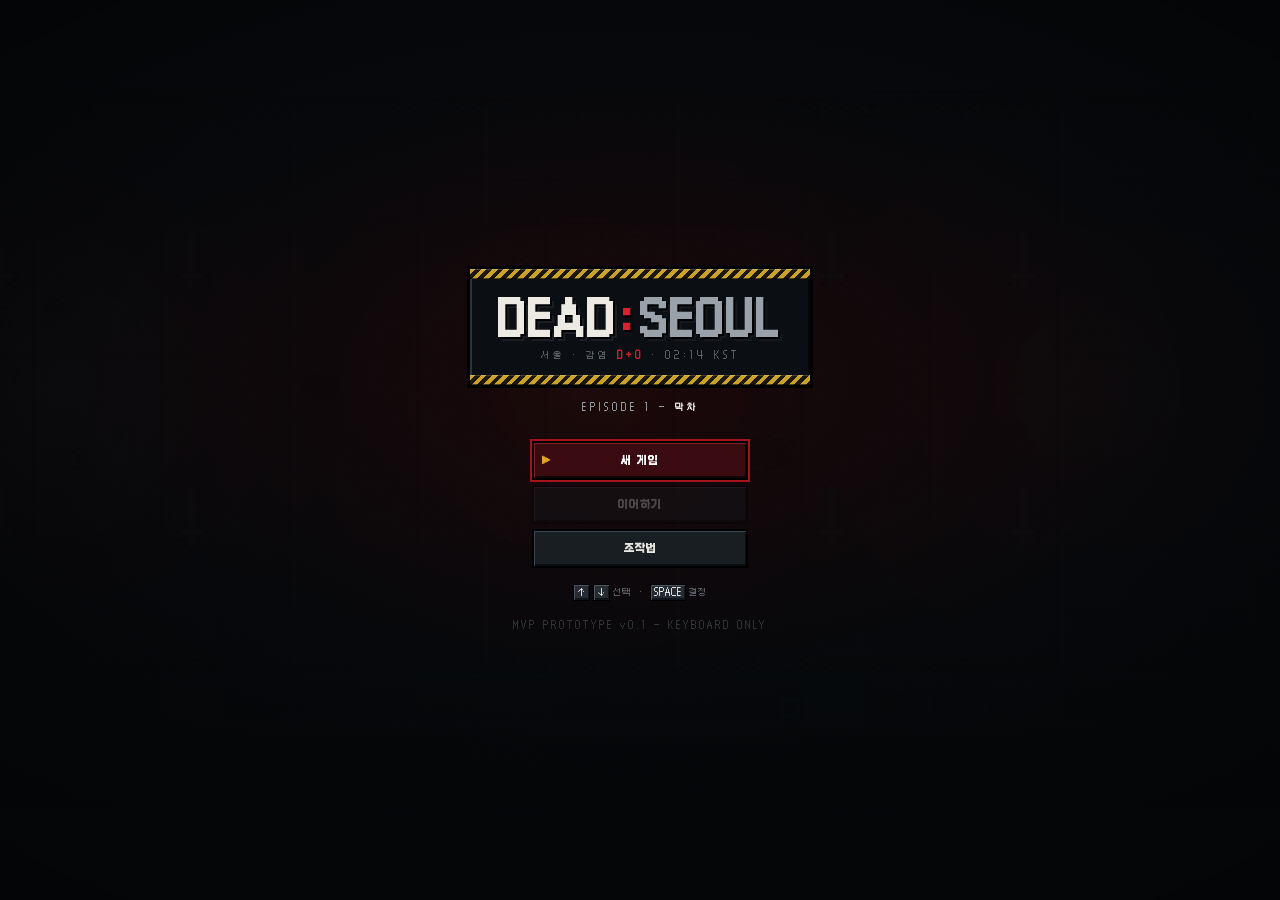
<file: index.html>
<!DOCTYPE html>
<html lang="ko">
<head>
<meta charset="utf-8">
<meta name="viewport" content="width=device-width,initial-scale=1,maximum-scale=1,user-scalable=no,viewport-fit=cover">
<meta name="theme-color" content="#07080a">
<title>DEAD:SEOUL — 1화 2호선</title>
<link rel="preload" href="fonts/Galmuri11.woff2" as="font" type="font/woff2" crossorigin>
<link rel="preload" href="fonts/Galmuri9.woff2" as="font" type="font/woff2" crossorigin>
<link rel="stylesheet" href="css/style.css">
</head>
<body>

<div id="stage">
  <!-- 월드 렌더 캔버스 (320x180 버퍼를 정수배 확대) -->
  <canvas id="screen" width="960" height="540"></canvas>

  <!-- ===================== HUD ===================== -->
  <div id="hud" class="hidden">

    <!-- 좌상단: 생존 스탯 -->
    <div id="stats">
      <div class="stat" data-k="hp">
        <span class="ico">HP</span>
        <div class="bar"><i></i><b></b></div>
        <span class="num">100</span>
      </div>
      <div class="stat" data-k="stamina">
        <span class="ico">STA</span>
        <div class="bar"><i></i><b></b></div>
        <span class="num">100</span>
      </div>
      <div class="stat" data-k="hunger">
        <span class="ico">허기</span>
        <div class="bar"><i></i><b></b></div>
        <span class="num">100</span>
      </div>
      <div class="stat" data-k="thirst">
        <span class="ico">갈증</span>
        <div class="bar"><i></i><b></b></div>
        <span class="num">100</span>
      </div>
      <div id="statuses"></div>
    </div>

    <!-- 우상단: 목표 -->
    <div id="objective">
      <div class="label">현재 목표</div>
      <div class="text">—</div>
      <div class="sub"></div>
    </div>

    <!-- 중앙 상단: 경고 배너 -->
    <div id="banner"></div>

    <!-- 하단 중앙: 핫바 -->
    <div id="hotbar"></div>

    <!-- 하단: 장착 정보 -->
    <div id="equip">
      <div class="slot" id="eq-weapon"><span class="k">무기</span><span class="v">맨손</span><div class="dur"><i></i></div></div>
      <div class="slot" id="eq-armor"><span class="k">보호구</span><span class="v">없음</span></div>
    </div>

    <!-- 상호작용 프롬프트 -->
    <div id="prompt" class="hidden"><kbd>E</kbd><span class="t"></span></div>

    <!-- 홀드 진행바 -->
    <div id="holdbar" class="hidden"><div class="lbl"></div><div class="track"><i></i></div></div>

    <!-- 토스트 로그 -->
    <div id="toasts"></div>
  </div>

  <!-- ===================== 대화창 ===================== -->
  <div id="dialogue" class="hidden">
    <div class="portrait"><canvas width="64" height="64"></canvas></div>
    <div class="body">
      <div class="who">—</div>
      <div class="line"></div>
      <div class="choices hidden"></div>
      <div class="next">▼ <span>SPACE</span></div>
    </div>
  </div>

  <!-- ===================== 인벤토리 / 제작 ===================== -->
  <div id="panel" class="hidden">
    <div class="panel-head">
      <div class="tabs">
        <button data-tab="inv" class="on">소지품 <kbd>Tab</kbd></button>
        <button data-tab="craft">제작 <kbd>C</kbd></button>
      </div>
      <button class="close">닫기 <kbd>Esc</kbd></button>
    </div>

    <div class="panel-body">
      <section data-pane="inv">
        <div class="grid" id="inv-grid"></div>
        <div class="detail" id="inv-detail">
          <div class="d-ico"><canvas width="48" height="48"></canvas></div>
          <div class="d-name">—</div>
          <div class="d-tag"></div>
          <div class="d-desc">아이템을 선택하세요.</div>
          <div class="d-stats"></div>
          <div class="d-acts"></div>
        </div>
      </section>

      <section data-pane="craft" class="hidden">
        <div class="recipes" id="craft-list"></div>
        <div class="detail" id="craft-detail">
          <div class="d-ico"><canvas width="48" height="48"></canvas></div>
          <div class="d-name">—</div>
          <div class="d-tag"></div>
          <div class="d-desc">제작할 물건을 선택하세요.</div>
          <div class="d-mats"></div>
          <div class="d-acts"></div>
        </div>
      </section>
    </div>
  </div>

  <!-- ===================== 타이틀 ===================== -->
  <div id="title">
    <div class="tv">
      <div class="plate">
        <div class="hazard"></div>
        <h1><span class="dead">DEAD</span><span class="colon">:</span><span class="seoul">SEOUL</span></h1>
        <div class="tagline">서울 · 감염 <b>D+0</b> · 02:14 KST</div>
        <div class="hazard"></div>
      </div>
      <div class="ep">EPISODE 1 — <em>막차</em></div>
      <div class="menu">
        <button data-act="new">새 게임</button>
        <button data-act="continue" disabled>이어하기</button>
        <button data-act="howto">조작법</button>
      </div>
      <div class="hint"><kbd>↑</kbd><kbd>↓</kbd> 선택 &nbsp;·&nbsp; <kbd>SPACE</kbd> 결정</div>
      <div class="build">MVP PROTOTYPE v0.1 — KEYBOARD ONLY</div>
    </div>
  </div>

  <!-- ===================== 조작법 ===================== -->
  <div id="howto" class="hidden">
    <div class="sheet">
      <h2>조작법</h2>
      <p class="lede">이 게임은 <b>키보드만</b>으로 조작합니다. 마우스는 쓰지 않습니다.</p>
      <ul>
        <li><kbd>W</kbd><kbd>A</kbd><kbd>S</kbd><kbd>D</kbd> / <kbd>↑</kbd><kbd>←</kbd><kbd>↓</kbd><kbd>→</kbd> — 이동 <em>(누른 방향이 곧 바라보는 방향)</em></li>
        <li><kbd>Q</kbd> <b>(누른 채)</b> — 제자리 조준 : 멈춰 서서 방향만 돌린다</li>
        <li><kbd>Space</kbd> — 공격 (바라보는 방향으로 휘두름)</li>
        <li><kbd>Shift</kbd> — 달리기 (스태미나 소모 · 소음 발생)</li>
        <li><kbd>E</kbd> — 상호작용 / 줍기 / 수색 (길게 누르는 작업도 있음)</li>
        <li><kbd>R</kbd> — 보조 동작 (소화기 분사 등)</li>
        <li><kbd>1</kbd>~<kbd>5</kbd> — 핫바 슬롯 사용 / 장착</li>
        <li><kbd>Tab</kbd> 소지품 &nbsp;·&nbsp; <kbd>C</kbd> 제작 &nbsp;·&nbsp; <kbd>F</kbd> 휴대폰 손전등</li>
        <li><kbd>Esc</kbd> — 일시정지 &nbsp;·&nbsp; 메뉴는 <kbd>↑</kbd><kbd>↓</kbd>와 <kbd>Space</kbd></li>
      </ul>
      <p class="tip">발밑의 작은 점이 <b>바라보는 방향</b>입니다. 좀비는 <b>소리</b>에 반응합니다 — 달리기와 문 개방은 큰 소음을 만듭니다. 등 뒤에서 치면 치명타.</p>
      <button class="back">돌아가기</button>
    </div>
  </div>

  <!-- ===================== 일시정지 ===================== -->
  <div id="pause" class="hidden">
    <div class="sheet">
      <h2>일시정지</h2>
      <div class="menu">
        <button data-act="resume">계속하기</button>
        <button data-act="save">저장</button>
        <button data-act="howto">조작법</button>
        <button data-act="title">타이틀로</button>
      </div>
    </div>
  </div>

  <!-- ===================== 사망 ===================== -->
  <div id="gameover" class="hidden">
    <div class="sheet">
      <h2 class="dead-h">사망</h2>
      <p class="cause">—</p>
      <div class="menu">
        <button data-act="retry">마지막 지점부터</button>
        <button data-act="title">타이틀로</button>
      </div>
    </div>
  </div>

  <!-- ===================== 챕터 전환 / 엔딩 ===================== -->
  <div id="cinema" class="hidden">
    <div class="cin-body">
      <div class="cin-kicker"></div>
      <div class="cin-title"></div>
      <div class="cin-text"></div>
      <button class="cin-next hidden">계속</button>
    </div>
  </div>

  <!-- ===================== 모바일 터치 컨트롤 ===================== -->
  <div id="touch" class="hidden">
    <div id="tstick"><i></i></div>
    <div id="tbtns">
      <button data-t="attack">공격</button>
      <button data-t="interact">E</button>
      <button data-t="run">달리기</button>
    </div>
  </div>

  <div id="loading">LOADING…</div>
</div>

<!-- ===================== 스크립트 (의존 순서) ===================== -->
<script src="js/core/utils.js"></script>
<script src="js/core/input.js"></script>
<script src="js/core/audio.js"></script>
<script src="js/core/gfx.js"></script>
<script src="js/data/items.js"></script>
<script src="js/world/tiles.js"></script>
<script src="js/world/stage1_subway.js"></script>
<script src="js/systems/fx.js"></script>
<script src="js/systems/survival.js"></script>
<script src="js/systems/inventory.js"></script>
<script src="js/systems/combat.js"></script>
<script src="js/systems/dialogue.js"></script>
<script src="js/entities/actors.js"></script>
<script src="js/ui/hud.js"></script>
<script src="js/story/stage1.js"></script>
<script src="js/game.js"></script>
</body>
</html>
</file>
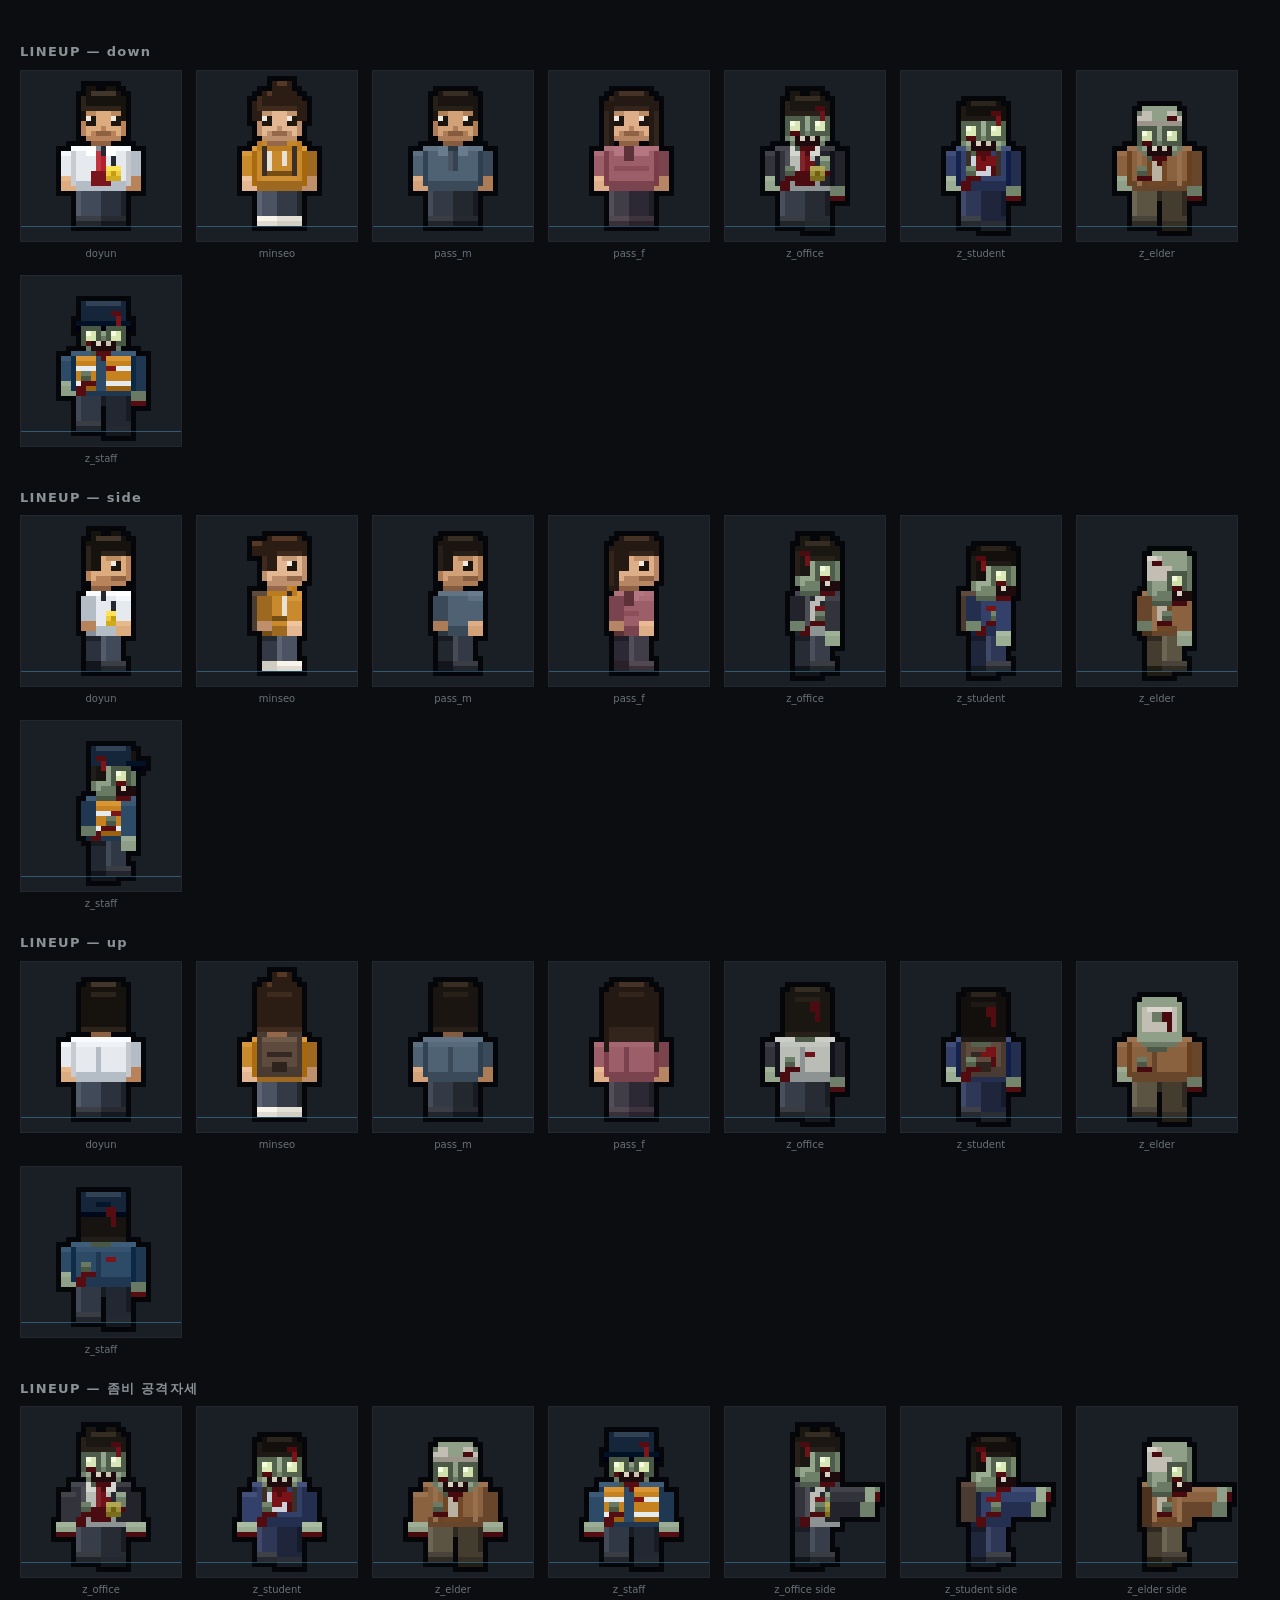
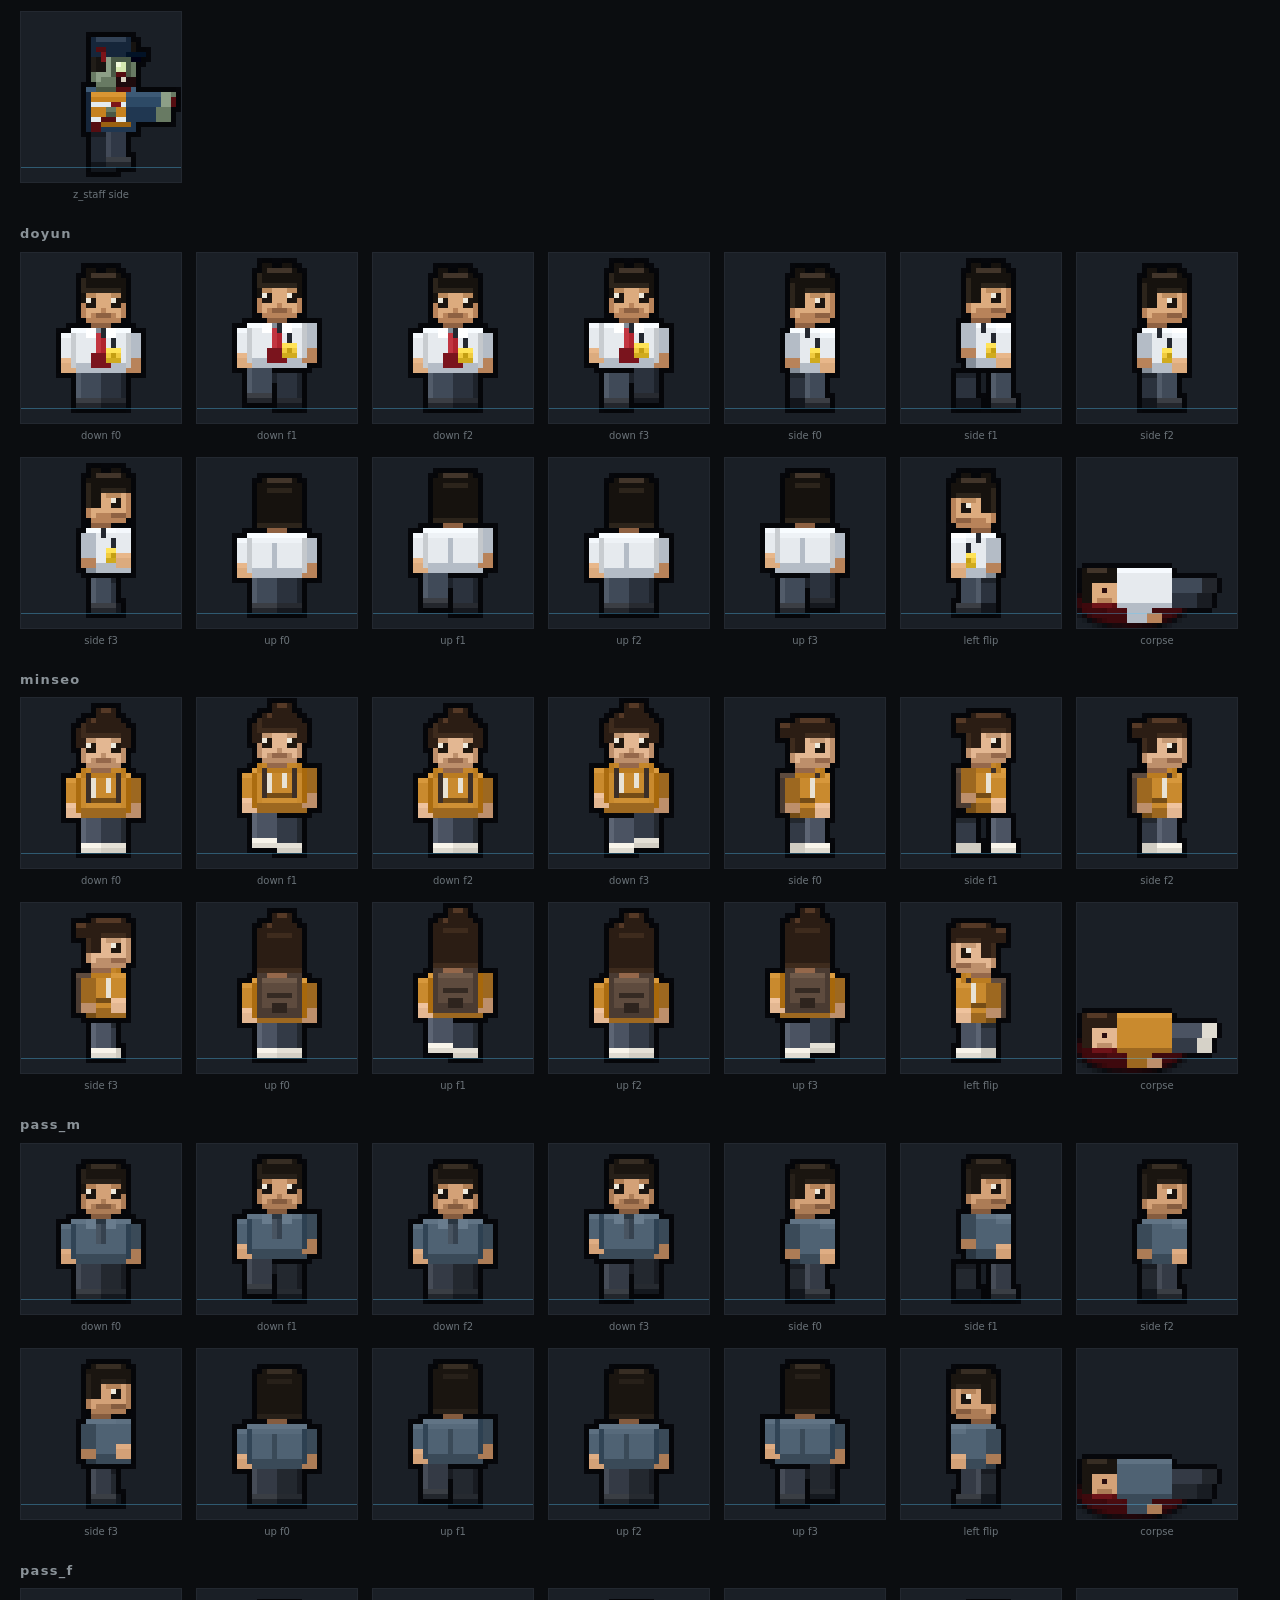
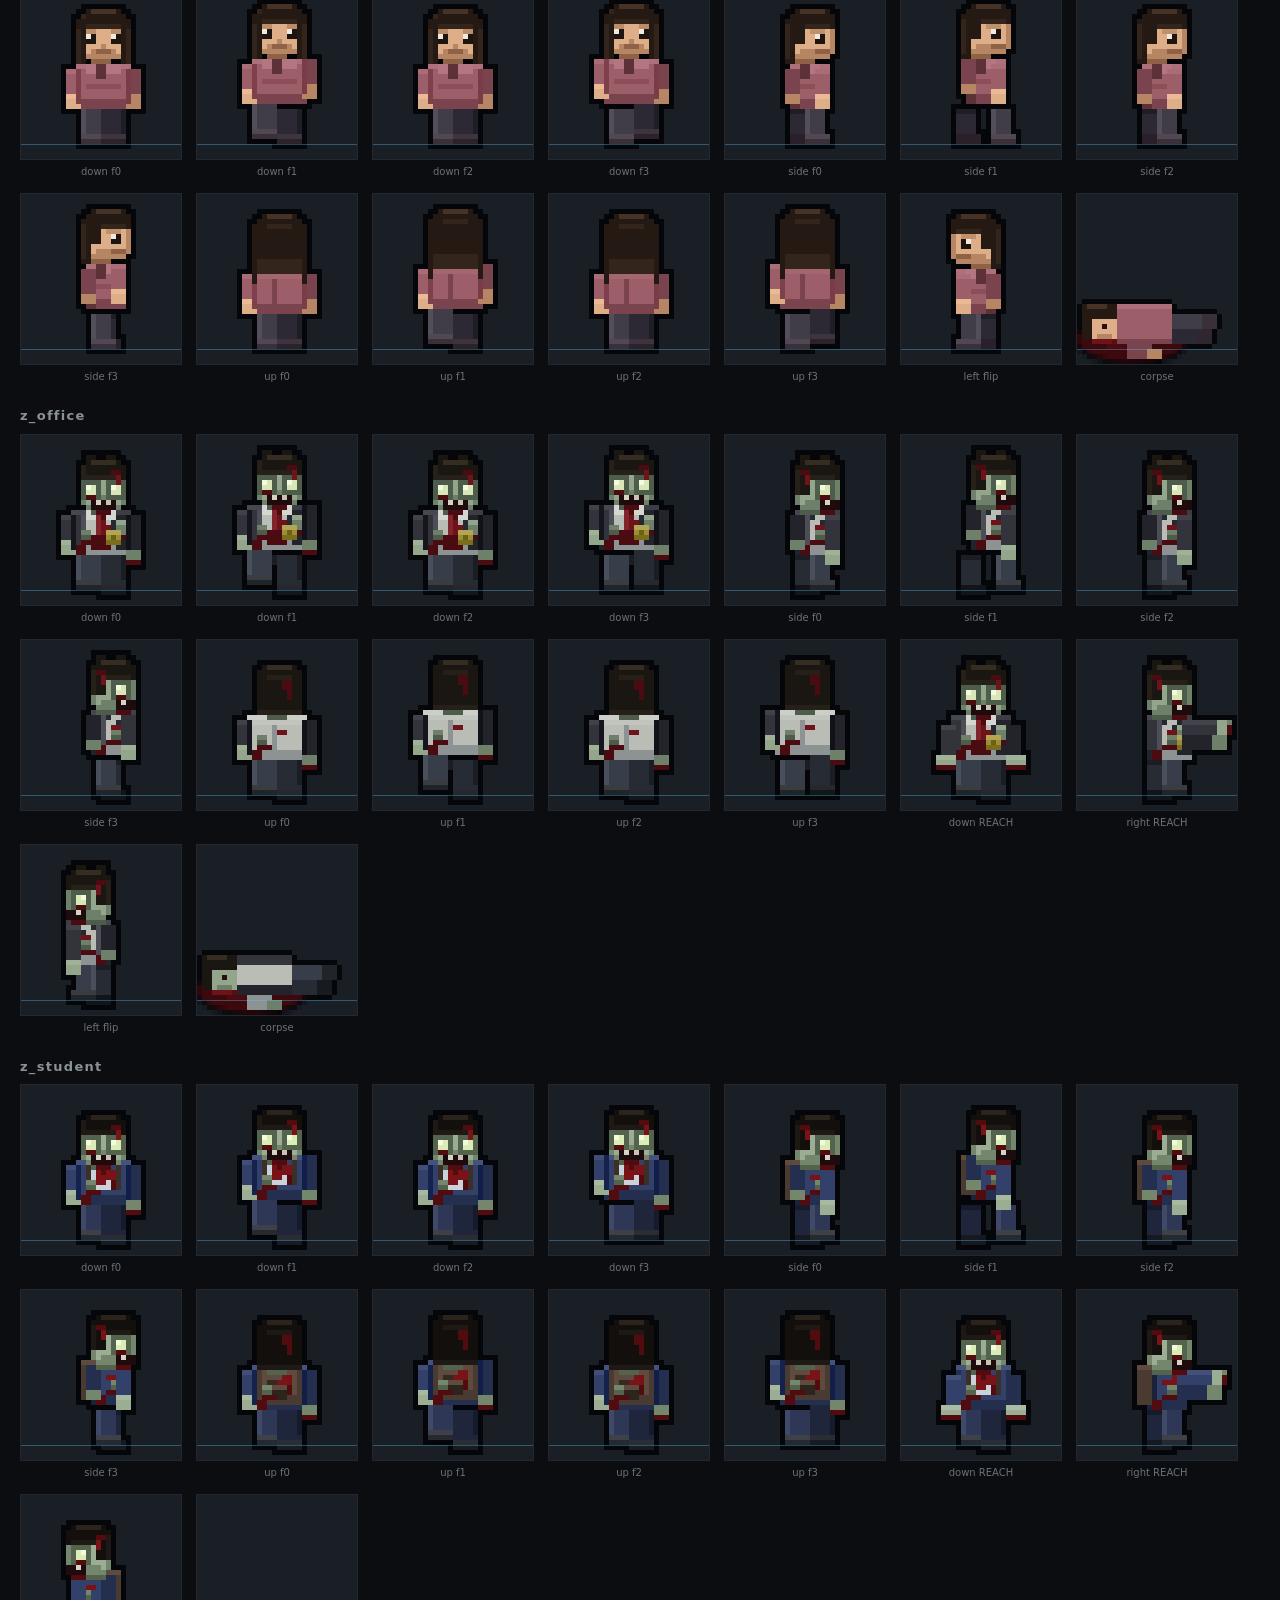
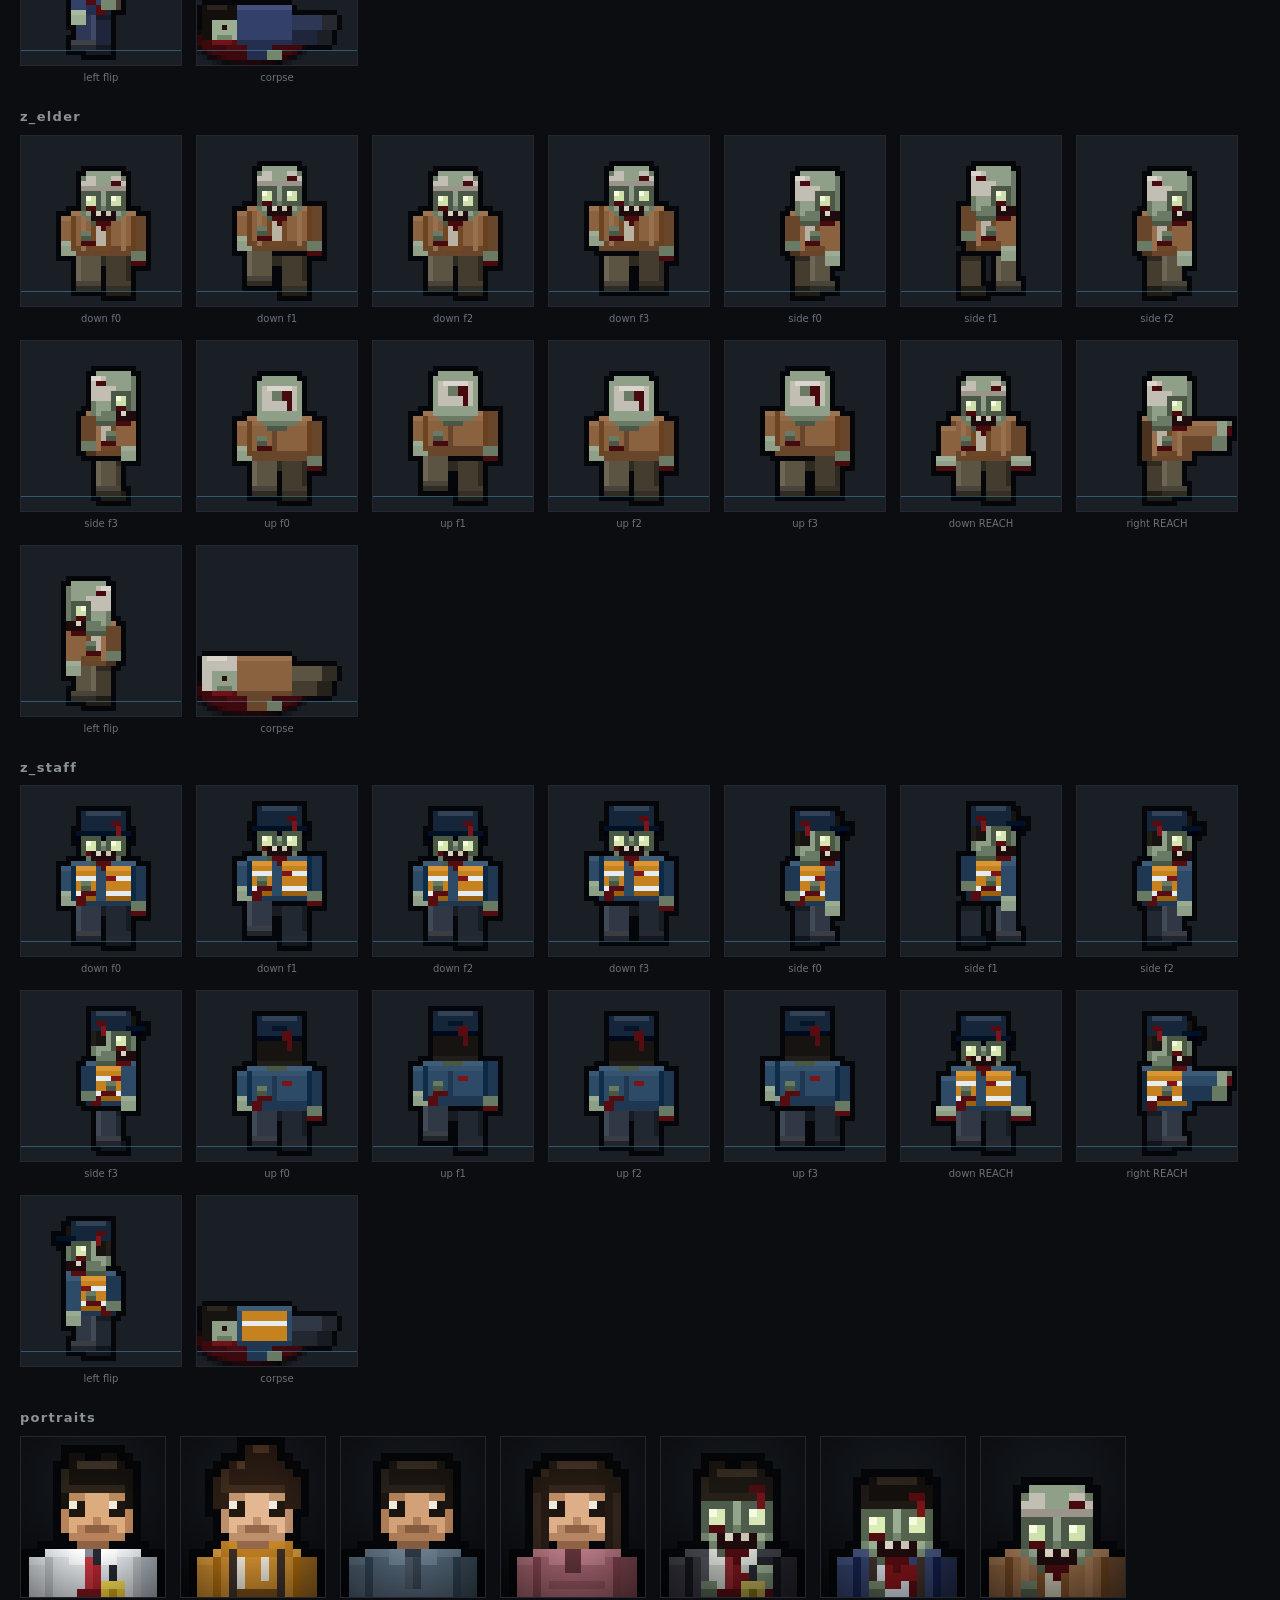
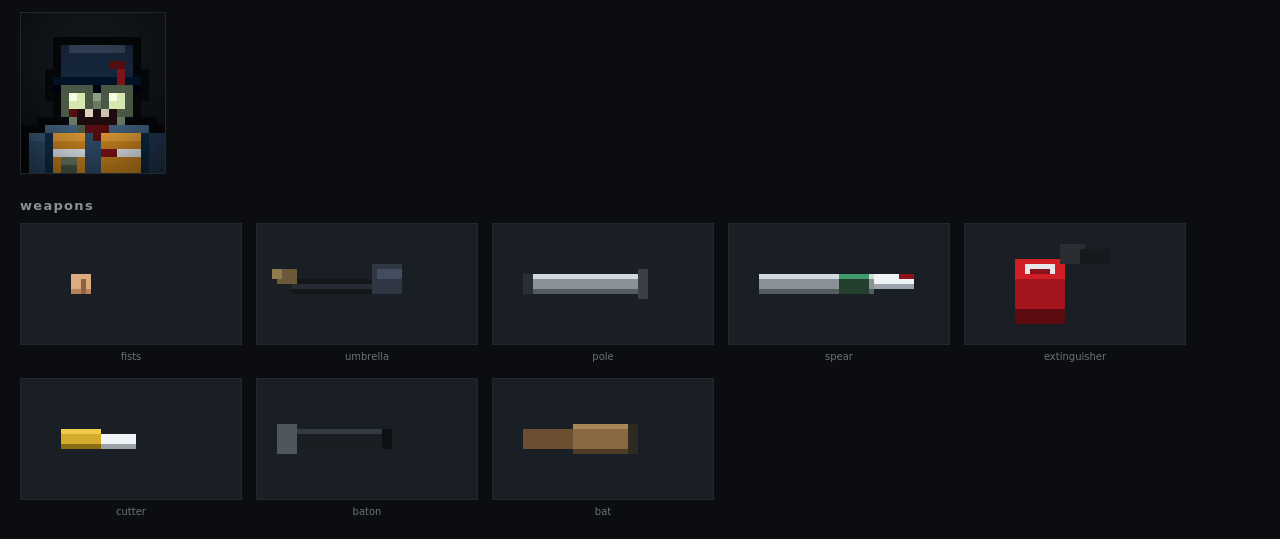
<file: tools/spritesheet.html>
<!DOCTYPE html>
<html lang="ko">
<head>
<meta charset="utf-8">
<title>DEAD:SEOUL — 스프라이트 시트 (아트 확인용)</title>
<style>
  body{background:#0b0d10;color:#cfd4da;font:12px/1.5 system-ui,sans-serif;margin:0;padding:20px}
  h2{font-size:13px;letter-spacing:.1em;color:#8a9298;margin:22px 0 8px;font-weight:600}
  canvas{image-rendering:pixelated;background:#1a1f26;border:1px solid #232830;display:block}
  .row{display:flex;gap:14px;align-items:flex-start;flex-wrap:wrap}
  .cell{text-align:center}
  .cell span{display:block;margin-top:4px;color:#6a7278;font-size:10px}
</style>
</head>
<body>
<div id="out"></div>

<script src="../js/core/utils.js"></script>
<script src="../js/core/gfx.js"></script>
<script>
const Z = 5;
const out = document.getElementById('out');
const G = DS.Gfx;

function sheet(title, draws) {
  const h = document.createElement('h2'); h.textContent = title; out.appendChild(h);
  const row = document.createElement('div'); row.className = 'row';
  for (const d of draws) {
    const wrap = document.createElement('div'); wrap.className = 'cell';
    const cv = document.createElement('canvas');
    cv.width = G.SW * Z; cv.height = G.SH * Z;
    const c = cv.getContext('2d'); c.imageSmoothingEnabled = false;
    c.drawImage(d.canvas, 0, 0, G.SW, G.SH, 0, 0, G.SW * Z, G.SH * Z);
    // 발 기준선
    c.fillStyle = 'rgba(90,200,255,0.35)';
    c.fillRect(0, G.FY * Z, G.SW * Z, 1);
    wrap.appendChild(cv);
    const s = document.createElement('span'); s.textContent = d.label; wrap.appendChild(s);
    row.appendChild(wrap);
  }
  out.appendChild(row);
}

const PALS = ['doyun','minseo','pass_m','pass_f','z_office','z_student','z_elder','z_staff'];
const DIRS = ['down','side','up'];

// ── 한눈에 보는 라인업 (실루엣 비교용) ──
sheet('LINEUP — down', PALS.map(p => ({ canvas: G.person(p,'down',0,'n').canvas, label: p })));
sheet('LINEUP — side', PALS.map(p => ({ canvas: G.person(p,'right',0,'n').canvas, label: p })));
sheet('LINEUP — up',   PALS.map(p => ({ canvas: G.person(p,'up',0,'n').canvas, label: p })));
sheet('LINEUP — 좀비 공격자세', PALS.slice(4).map(p => ({ canvas: G.person(p,'down',0,'reach').canvas, label: p }))
  .concat(PALS.slice(4).map(p => ({ canvas: G.person(p,'right',0,'reach').canvas, label: p+' side' }))));

for (const p of PALS) {
  const draws = [];
  for (const dir of DIRS) for (const f of [0,1,2,3]) {
    const s = G.person(p, dir === 'side' ? 'right' : dir, f, 'n');
    draws.push({ canvas: s.canvas, label: dir + ' f' + f });
  }
  if (PALS.indexOf(p) >= 4) {
    for (const dir of ['down','right']) {
      const s = G.person(p, dir, 0, 'reach');
      draws.push({ canvas: s.canvas, label: dir + ' REACH' });
    }
  }
  const s = G.person(p, 'left', 0, 'n');
  draws.push({ canvas: s.canvas, label: 'left flip' });
  const cp = G.corpse(p, 1);
  draws.push({ canvas: cp.canvas, label: 'corpse' });
  sheet(p, draws);
}

// 초상화
const h = document.createElement('h2'); h.textContent = 'portraits'; out.appendChild(h);
const prow = document.createElement('div'); prow.className = 'row';
for (const p of PALS) {
  const cv = document.createElement('canvas'); cv.width = 72; cv.height = 80;
  cv.style.width = '144px'; cv.style.height = '160px';
  G.paintPortrait(cv, p);
  prow.appendChild(cv);
}
out.appendChild(prow);

// 무기
const h2 = document.createElement('h2'); h2.textContent = 'weapons'; out.appendChild(h2);
const wrow = document.createElement('div'); wrow.className = 'row';
for (const id of Object.keys(G.WEAPON_DRAW)) {
  const wrap = document.createElement('div'); wrap.className = 'cell';
  const cv = document.createElement('canvas'); cv.width = 44 * Z; cv.height = 24 * Z;
  const c = cv.getContext('2d'); c.imageSmoothingEnabled = false;
  c.scale(Z, Z); c.translate(10, 12);
  G.WEAPON_DRAW[id](c);
  wrap.appendChild(cv);
  const sp = document.createElement('span'); sp.textContent = id; wrap.appendChild(sp);
  wrow.appendChild(wrap);
}
out.appendChild(wrow);
</script>
</body>
</html>
</file>
<file: css/style.css>
/* ==========================================================================
   DEAD:SEOUL — UI 스타일  [DOT PASS v0.2]
   컨셉: 저조도 지하 · 비상등 적색 · 금속/콘크리트 · 전부 "도트"로 보이는 UI

   도트 UI 규칙 (전체에 일관 적용)
     1. 폰트는 비트맵 한글 픽셀폰트(Galmuri)만 쓰고, 안티에일리어싱을 끈다.
        크기는 폰트의 픽셀 그리드 배수(9 / 11 / 22 / 33 / 44)만 사용한다.
     2. 곡선 금지 — border-radius / blur / backdrop-filter 를 쓰지 않는다.
     3. 면은 단색, 입체는 1px 베벨(밝은 윗변 + 어두운 밑변)로만 만든다.
     4. 그라데이션 대신 계단형(hard stop) 또는 체커 디더를 쓴다.
     5. 모든 수치는 정수 px. 반투명은 쓰되 흐림은 쓰지 않는다.
   ========================================================================== */

/* ---------- 비트맵 픽셀 한글 폰트 (Galmuri · SIL OFL 1.1) ---------- */
@font-face{
  font-family:'Galmuri11';
  font-style:normal; font-weight:400; font-display:block;
  src:local('Galmuri11 Regular'), url('../fonts/Galmuri11.woff2') format('woff2');
}
@font-face{
  font-family:'Galmuri11';
  font-style:normal; font-weight:700; font-display:block;
  src:local('Galmuri11 Bold'), url('../fonts/Galmuri11-Bold.woff2') format('woff2');
}
@font-face{
  font-family:'Galmuri9';
  font-style:normal; font-weight:400; font-display:block;
  src:local('Galmuri9 Regular'), url('../fonts/Galmuri9.woff2') format('woff2');
}

:root{
  --bg:          #07080a;
  --ink:         #e8e6e1;
  --ink-dim:     #9aa0a6;
  --ink-faint:   #5d646b;

  /* 패널: 단색 + 1px 베벨 */
  --panel:       #0d1013;
  --panel-2:     #12161a;
  --panel-3:     #191e23;
  --edge-hi:     #343c44;      /* 베벨 윗변 */
  --edge-lo:     #040506;      /* 베벨 밑변 */
  --line:        #272e35;
  --line-hot:    #3d4650;

  --blood:       #a4121b;
  --blood-lit:   #d4232e;
  --blood-dim:   #5e0d13;
  --warn:        #e0a526;
  --ok:          #5fa86b;
  --cold:        #5a8fa8;
  --hp:          #b3242c;
  --sta:         #c9a227;
  --hunger:      #b2703a;
  --thirst:      #3f7f9c;

  --font: 'Galmuri11', 'DungGeunMo', 'Neo둥근모', 'Malgun Gothic', '맑은 고딕', monospace;
  --mono: 'Galmuri9', 'Galmuri11', 'DungGeunMo', ui-monospace, monospace;
}

*{ margin:0; padding:0; box-sizing:border-box; }

html,body{
  width:100%; height:100%;
  background:#000;
  overflow:hidden;
  font-family:var(--font);
  font-size:11px;
  line-height:1.55;
  color:var(--ink);
  /* 픽셀폰트는 절대 매끄럽게 하지 않는다 */
  -webkit-font-smoothing:none;
  -moz-osx-font-smoothing:unset;
  font-smooth:never;
  text-rendering:optimizeSpeed;
  -webkit-tap-highlight-color:transparent;
  user-select:none;
}

#stage{
  position:fixed; inset:0;
  display:grid; place-items:center;
  background:
    repeating-linear-gradient(0deg, #0b0e11 0 2px, #080a0c 2px 4px),
    #000;
}
/* 화면 전체 비네트 — 주사선은 월드 버퍼(fx.post)에서 픽셀 격자에 맞춰 그린다.
   여기서 또 깔면 주기가 어긋나 모아레가 생기므로 비네트만 둔다. */
#stage::after{
  content:""; position:absolute; inset:0; z-index:40; pointer-events:none;
  background:radial-gradient(130% 110% at 50% 50%,
    rgba(0,0,0,0) 0 55%, rgba(0,0,0,.22) 55% 78%, rgba(0,0,0,.48) 78% 100%);
}

/* ---------- 월드 캔버스 ---------- */
#screen{
  display:block;
  image-rendering:pixelated;
  image-rendering:crisp-edges;
  background:#05060a;
  /* 키보드 전용 — 월드 위에서는 커서를 감춘다 */
  cursor:none;
  /* 액자: 1px 하이라이트 + 2px 다크 — 기판에 박힌 패널처럼 */
  box-shadow:
    0 0 0 1px #000,
    0 0 0 3px #15191e,
    0 0 0 4px #090b0e;
}

/* HUD / 오버레이는 캔버스 위에 절대배치 */
#hud, #dialogue, #panel, #title, #pause, #gameover, #cinema, #howto, #touch{
  position:absolute;
  z-index:5;
}
#hud{ inset:0; pointer-events:none; }

.hidden{ display:none !important; }

/* ==========================================================================
   공용 — 픽셀 베벨 박스
   ========================================================================== */
.px-box,
#stats, #objective, #equip .slot, .hs, #prompt, #holdbar .track,
#dialogue, #panel, .sheet, .cell, .rcp, kbd{
  border-radius:0 !important;
}

/* ==========================================================================
   스탯 바
   ========================================================================== */
#stats{
  position:absolute; top:12px; left:12px;
  display:flex; flex-direction:column; gap:4px;
  padding:8px 9px;
  min-width:198px;
  background:var(--panel);
  border:2px solid #000;
  box-shadow:
    inset 1px 1px 0 var(--edge-hi),
    inset -1px -1px 0 var(--edge-lo),
    0 0 0 1px #000;
}
#stats::before{
  /* 좌측 적색 식별 띠 */
  content:""; position:absolute; left:-2px; top:-2px; bottom:-2px; width:2px;
  background:var(--blood-dim);
}
.stat{ display:flex; align-items:center; gap:6px; font-size:11px; }
.stat .ico{
  width:30px; flex:none; color:var(--ink-faint);
  font-family:var(--mono); font-size:9px; text-transform:uppercase;
}
.stat .bar{
  position:relative; flex:1; height:8px;
  background:#05070a;
  box-shadow:inset 1px 1px 0 #000, inset -1px -1px 0 #1d2329;
  overflow:hidden;
}
/* b = 지연 추적(고스트), i = 실제 값 */
.stat .bar b{
  position:absolute; inset:0 auto 0 0; width:100%;
  background:#3a4249;
  transition:width .4s steps(8, end);
}
.stat .bar i{
  position:absolute; inset:0 auto 0 0; width:100%;
  transition:width .1s steps(4, end);
}
/* 채워진 부분에만 들어가는 계단형 명암 (블러 없음) */
.stat .bar i::after{
  content:""; position:absolute; inset:0;
  background:linear-gradient(180deg,
    rgba(255,255,255,.26) 0 2px, rgba(0,0,0,0) 2px 6px, rgba(0,0,0,.28) 6px 8px);
}
/* 눈금은 트랙에 고정 — 4px 주기로 쪼개 "도트 게이지"로 보이게 한다 */
.stat .bar::after{
  content:""; position:absolute; inset:0; pointer-events:none;
  background:repeating-linear-gradient(90deg, rgba(0,0,0,0) 0 3px, rgba(0,0,0,.6) 3px 4px);
}
.stat[data-k=hp]      .bar i{ background-color:var(--hp); }
.stat[data-k=stamina] .bar i{ background-color:var(--sta); }
.stat[data-k=hunger]  .bar i{ background-color:var(--hunger); }
.stat[data-k=thirst]  .bar i{ background-color:var(--thirst); }
.stat .num{
  width:24px; flex:none; text-align:right;
  font-family:var(--mono); font-size:9px; color:var(--ink-dim);
}
.stat.low .num{ color:var(--blood-lit); }
.stat.low .bar i{ animation:pulseBar .8s steps(2) infinite; }
@keyframes pulseBar{ 50%{ filter:brightness(1.7); } }

#statuses{ display:flex; flex-wrap:wrap; gap:3px; margin-top:2px; }
.status{
  font-family:var(--mono); font-size:9px; padding:2px 4px;
  border:1px solid var(--line-hot); background:#05070a; color:var(--ink-dim);
}
.status.bad{ color:#ff8b8b; border-color:#6b1118; background:#1c0608; }
.status.good{ color:#9bd6a5; border-color:#2c5733; background:#07170b; }
.status.warn{ color:#ffd27a; border-color:#6b5112; background:#1b1405; }

/* ==========================================================================
   목표 트래커
   ========================================================================== */
#objective{
  position:absolute; top:12px; right:12px;
  max-width:248px; text-align:right;
  padding:8px 10px;
  background:var(--panel);
  border:2px solid #000;
  box-shadow:
    inset 1px 1px 0 var(--edge-hi),
    inset -1px -1px 0 var(--edge-lo),
    0 0 0 1px #000;
}
#objective::before{
  content:""; position:absolute; right:-2px; top:-2px; bottom:-2px; width:2px;
  background:var(--blood-dim);
}
#objective .label{
  font-family:var(--mono); font-size:9px; letter-spacing:2px;
  text-transform:uppercase; color:var(--ink-faint); margin-bottom:2px;
}
#objective .text{ font-size:11px; font-weight:700; line-height:1.5; }
#objective .sub{ font-family:var(--mono); font-size:9px; color:var(--warn); margin-top:3px; }
#objective.flash{ animation:objFlash .5s steps(2) 3; }
@keyframes objFlash{ 50%{ background:#2a070a; } }

/* ==========================================================================
   경고 배너
   ========================================================================== */
#banner{
  position:absolute; top:24%; left:50%; transform:translateX(-50%);
  text-align:center; pointer-events:none; width:max-content;
}
#banner .b-kick{
  font-family:var(--mono); font-size:9px; letter-spacing:5px;
  color:var(--blood-lit); text-transform:uppercase;
}
#banner .b-main{
  font-size:33px; font-weight:700; margin-top:4px;
  color:#fff;
  /* 하드 픽셀 그림자 — blur 없음 */
  text-shadow:2px 2px 0 #000, 4px 4px 0 var(--blood-dim);
}
#banner.show{ animation:bannerIn 2.6s steps(12) forwards; }
@keyframes bannerIn{
  0%{ opacity:0; } 10%{ opacity:1; } 80%{ opacity:1; } 100%{ opacity:0; }
}

/* ==========================================================================
   핫바 / 장착
   ========================================================================== */
#hotbar{
  position:absolute; bottom:14px; left:50%; transform:translateX(-50%);
  display:flex; gap:4px;
}
.hs{
  position:relative; width:44px; height:44px;
  background:var(--panel-2);
  border:2px solid #000;
  box-shadow:inset 1px 1px 0 var(--edge-hi), inset -1px -1px 0 var(--edge-lo);
  display:grid; place-items:center;
}
.hs canvas{ width:32px; height:32px; image-rendering:pixelated; }
.hs .n{
  position:absolute; top:0; left:2px;
  font-family:var(--mono); font-size:9px; color:var(--ink-faint);
}
.hs .c{
  position:absolute; bottom:0; right:2px;
  font-family:var(--mono); font-size:9px; color:var(--ink);
  text-shadow:1px 1px 0 #000;
}
.hs.sel{
  background:#1b0a0c;
  box-shadow:inset 1px 1px 0 #6a2228, inset -1px -1px 0 var(--edge-lo), 0 0 0 2px var(--blood);
}
.hs.empty canvas{ opacity:.12; }
.hs.eq::after{
  content:""; position:absolute; inset:auto 2px 2px 2px; height:2px; background:var(--cold);
}

#equip{
  position:absolute; bottom:14px; right:12px;
  display:flex; flex-direction:column; gap:4px; align-items:flex-end;
}
#equip .slot{
  display:flex; align-items:center; gap:6px;
  padding:3px 7px; background:var(--panel);
  border:2px solid #000;
  box-shadow:inset 1px 1px 0 var(--edge-hi), inset -1px -1px 0 var(--edge-lo);
  font-size:11px;
}
#equip .k{ color:var(--ink-faint); font-family:var(--mono); font-size:9px; }
#equip .v{ font-weight:700; }
#equip .dur{
  position:relative; overflow:hidden;
  width:36px; height:4px; background:#05070a; box-shadow:inset 1px 1px 0 #000;
}
#equip .dur i{ display:block; height:100%; width:100%; background:var(--cold); }
#equip .dur::after{
  content:""; position:absolute; inset:0; pointer-events:none;
  background:repeating-linear-gradient(90deg, rgba(0,0,0,0) 0 3px, rgba(0,0,0,.55) 3px 4px);
}
#equip .dur.low i{ background-color:var(--blood); }

/* ==========================================================================
   상호작용 프롬프트 / 홀드바
   ========================================================================== */
#prompt{
  position:absolute; bottom:28%; left:50%; transform:translateX(-50%);
  display:flex; align-items:center; gap:7px;
  padding:5px 10px; background:var(--panel);
  border:2px solid #000;
  box-shadow:inset 1px 1px 0 var(--edge-hi), inset -1px -1px 0 var(--edge-lo);
  font-size:11px;
}
kbd{
  display:inline-grid; place-items:center;
  min-width:17px; height:17px; padding:0 3px;
  font-family:var(--mono); font-size:9px; line-height:1;
  background:#262c33; color:var(--ink);
  border:1px solid #000;
  /* 키캡 — 윗변 하이라이트 + 2px 밑변 */
  box-shadow:inset 1px 1px 0 #4c555f, inset -1px -2px 0 #11151a;
}

#holdbar{
  position:absolute; bottom:24%; left:50%; transform:translateX(-50%);
  width:208px; text-align:center;
}
#holdbar .lbl{ font-family:var(--mono); font-size:9px; color:var(--ink-dim); margin-bottom:3px; }
#holdbar .track{
  position:relative; overflow:hidden;
  height:8px; background:#05070a;
  border:2px solid #000;
  box-shadow:inset 1px 1px 0 #1d2329;
}
#holdbar .track i{
  display:block; height:100%; width:0%;
  background:var(--blood);
  transition:width .06s steps(2, end);
}
#holdbar .track::after{
  content:""; position:absolute; inset:0; pointer-events:none;
  background:repeating-linear-gradient(90deg, rgba(0,0,0,0) 0 3px, rgba(0,0,0,.55) 3px 4px);
}

/* ==========================================================================
   토스트 로그
   ========================================================================== */
#toasts{
  position:absolute; left:12px; bottom:14px;
  display:flex; flex-direction:column-reverse; gap:2px; max-width:286px;
}
.toast{
  font-size:11px; padding:2px 7px;
  background:#0a0d10;
  border:1px solid #000;
  border-left:2px solid var(--line-hot);
  color:var(--ink-dim);
}
.toast b{ color:var(--ink); font-weight:700; }
.toast.get{ border-left-color:var(--ok); }
.toast.bad{ border-left-color:var(--blood); color:#f0b9b9; }
.toast.warn{ border-left-color:var(--warn); }
.toast.fade{ opacity:0; transition:opacity .4s steps(4); }

/* ==========================================================================
   대화창
   ========================================================================== */
#dialogue{
  left:50%; bottom:16px; transform:translateX(-50%);
  width:min(672px, 90%);
  display:flex; gap:10px;
  padding:11px 12px;
  background:var(--panel);
  border:2px solid #000;
  box-shadow:
    inset 1px 1px 0 var(--edge-hi),
    inset -1px -1px 0 var(--edge-lo),
    0 0 0 1px #000;
  z-index:9;
}
#dialogue::before{
  content:""; position:absolute; left:-2px; right:-2px; top:-2px; height:2px;
  background:var(--blood-dim);
}
#dialogue .portrait{
  flex:none; width:64px; height:64px;
  background:#05070a; border:2px solid #000;
  box-shadow:inset 1px 1px 0 #272e35;
  display:grid; place-items:center;
}
#dialogue .portrait canvas{ width:64px; height:64px; image-rendering:pixelated; }
#dialogue .body{ flex:1; min-width:0; }
#dialogue .who{
  font-size:11px; color:var(--blood-lit);
  font-weight:700; margin-bottom:4px;
}
#dialogue .line{ font-size:11px; line-height:1.75; min-height:3.5em; }
#dialogue .line em{ color:var(--warn); font-style:normal; }
#dialogue .next{
  margin-top:4px; text-align:right; font-family:var(--mono); font-size:9px;
  color:var(--ink-faint); animation:blink 1s steps(2) infinite;
}
@keyframes blink{ 50%{ opacity:0; } }
#dialogue .choices{ display:flex; flex-direction:column; gap:3px; margin-top:7px; }
#dialogue .choices button{
  text-align:left; font:inherit; font-size:11px;
  padding:5px 8px; color:var(--ink);
  background:var(--panel-2); border:1px solid #000;
  box-shadow:inset 1px 1px 0 #272e35;
  cursor:pointer;
}
#dialogue .choices button:hover,
#dialogue .choices button.on{
  background:#2a070a; color:#fff;
  box-shadow:inset 1px 1px 0 #6a2228, 0 0 0 1px var(--blood);
}

/* ==========================================================================
   패널 (소지품 / 제작)
   ========================================================================== */
#panel{
  inset:auto; left:50%; top:50%; transform:translate(-50%,-50%);
  width:min(704px, 94%); height:min(440px, 90%);
  background:var(--panel-2);
  border:2px solid #000;
  box-shadow:
    inset 1px 1px 0 var(--edge-hi),
    inset -1px -1px 0 var(--edge-lo),
    0 0 0 1px #000;
  display:flex; flex-direction:column;
  z-index:10;
}
.panel-head{
  display:flex; justify-content:space-between; align-items:center;
  padding:6px 8px;
  background:var(--panel);
  border-bottom:2px solid #000;
  box-shadow:inset 0 -1px 0 #272e35;
}
.tabs{ display:flex; gap:3px; }
.panel-head button{
  font:inherit; font-size:11px; color:var(--ink-dim);
  padding:4px 9px; background:transparent;
  border:1px solid transparent; cursor:pointer;
  display:flex; align-items:center; gap:5px;
}
.panel-head button:hover{ color:var(--ink); }
.panel-head .tabs button.on{
  color:#fff; background:#2a070a;
  border-color:#000; box-shadow:inset 1px 1px 0 #6a2228;
}
.panel-head .close{ color:var(--ink-faint); }

.panel-body{ flex:1; min-height:0; }
.panel-body section{ display:flex; height:100%; }

.grid{
  flex:1; padding:10px;
  display:grid; grid-template-columns:repeat(5, 1fr);
  grid-auto-rows:58px; gap:4px; align-content:start;
  overflow-y:auto;
}
.cell{
  position:relative; background:#0a0d10;
  border:2px solid #000;
  box-shadow:inset 1px 1px 0 #272e35, inset -1px -1px 0 var(--edge-lo);
  display:grid; place-items:center;
  cursor:pointer;
}
.cell canvas{ width:36px; height:36px; image-rendering:pixelated; }
.cell .c{
  position:absolute; bottom:1px; right:3px;
  font-family:var(--mono); font-size:9px; text-shadow:1px 1px 0 #000;
}
.cell.sel{ background:#2a070a; box-shadow:inset 1px 1px 0 #6a2228, 0 0 0 2px var(--blood); }
.cell.eq::after{
  content:"E"; position:absolute; top:0; left:2px;
  font-family:var(--mono); font-size:9px; color:var(--cold);
}
.cell.void{ cursor:default; opacity:.45; }

.recipes{ flex:1; padding:8px; overflow-y:auto; display:flex; flex-direction:column; gap:3px; }
.rcp{
  display:flex; align-items:center; gap:8px;
  padding:6px 7px; background:#0a0d10;
  border:1px solid #000;
  box-shadow:inset 1px 1px 0 #21272d;
  cursor:pointer;
}
.rcp canvas{ width:30px; height:30px; image-rendering:pixelated; flex:none; }
.rcp .r-n{ font-size:11px; font-weight:700; }
.rcp .r-m{ font-family:var(--mono); font-size:9px; color:var(--ink-faint); margin-top:1px; }
.rcp.ok{ border-left:2px solid var(--ok); }
.rcp.no{ opacity:.5; }
.rcp.locked{ opacity:.45; border-left:2px solid var(--blood-dim); }
.rcp.sel{ background:#2a070a; box-shadow:inset 1px 1px 0 #6a2228, 0 0 0 1px var(--blood); }

.detail{
  flex:none; width:242px; padding:12px;
  border-left:2px solid #000;
  background:var(--panel);
  box-shadow:inset 1px 0 0 #272e35;
  display:flex; flex-direction:column; gap:6px;
  overflow-y:auto;
}
.detail .d-ico{
  width:48px; height:48px;
  background:#05070a; box-shadow:inset 1px 1px 0 #272e35;
}
.detail canvas{ width:48px; height:48px; image-rendering:pixelated; }
.detail .d-name{ font-size:11px; font-weight:700; }
.detail .d-tag{ font-family:var(--mono); font-size:9px; color:var(--blood-lit); }
.detail .d-desc{ font-size:11px; line-height:1.7; color:var(--ink-dim); }
.detail .d-stats, .detail .d-mats{ display:flex; flex-direction:column; gap:2px; margin-top:2px; }
.kv{ display:flex; justify-content:space-between; font-family:var(--mono); font-size:9px; }
.kv span:first-child{ color:var(--ink-faint); }
.kv.no span:last-child{ color:var(--blood-lit); }
.kv.yes span:last-child{ color:var(--ok); }
.d-acts{ display:flex; gap:4px; flex-wrap:wrap; margin-top:auto; padding-top:8px; }
.d-acts button{
  font:inherit; font-size:11px; padding:5px 11px; cursor:pointer;
  color:var(--ink); background:var(--panel-3);
  border:1px solid #000;
  box-shadow:inset 1px 1px 0 #3d4650, inset -1px -2px 0 #0a0d10;
}
.d-acts button:hover{ background:#2a070a; box-shadow:inset 1px 1px 0 #6a2228, inset -1px -2px 0 #110406; }
.d-acts button:disabled{ opacity:.35; cursor:default; }
.d-acts button.primary{ background:#3a0b10; box-shadow:inset 1px 1px 0 #7a2228, inset -1px -2px 0 #110406; font-weight:700; }

/* ==========================================================================
   타이틀 — 도트 간판
   ========================================================================== */
/* 배경은 비워 둔다 — 뒤에서 비상등만 켜진 전동차 내부가 천천히 패닝된다.
   스크림은 글자 가독성에 필요한 만큼만. */
#title{
  inset:0; display:grid; place-items:center;
  background:
    radial-gradient(74% 58% at 50% 42%, rgba(26,6,8,.86) 0%, rgba(7,8,11,.92) 58%, rgba(4,5,7,.97) 100%);
  z-index:20;
}
#title .tv{ text-align:center; padding:16px; }

/* 간판 패널 */
#title .plate{
  display:inline-block; padding:0;
  background:#0b0e12;
  border:2px solid #000;
  box-shadow:
    inset 2px 2px 0 #2b333b,
    inset -2px -2px 0 #040506,
    0 0 0 1px #000;
}
/* 위/아래 황색 사선 경고 테이프 */
#title .hazard{
  height:8px;
  background:repeating-linear-gradient(135deg,
    #c9a227 0 4px, #1b1709 4px 8px);
  box-shadow:inset 0 1px 0 rgba(255,255,255,.18), inset 0 -1px 0 rgba(0,0,0,.6);
}
#title h1{
  font-size:33px; font-weight:700; line-height:1;
  padding:14px 22px 6px;
  display:flex; justify-content:center; align-items:baseline; gap:2px;
}
#title .dead{ color:#edeae4; text-shadow:2px 2px 0 #000, 4px 4px 0 #1b1f24; }
#title .colon{
  color:var(--blood-lit); text-shadow:2px 2px 0 #000;
  animation:colonFlick 3.6s steps(1) infinite;
}
#title .seoul{ color:#99a2ab; text-shadow:2px 2px 0 #000, 4px 4px 0 #15181c; }
@keyframes colonFlick{ 0%,90%,100%{opacity:1} 92%{opacity:.15} 94%{opacity:.9} 96%{opacity:.3} }
#title .tagline{
  font-family:var(--mono); font-size:9px; letter-spacing:3px;
  color:var(--ink-faint); padding:0 22px 12px;
}
#title .tagline b{ color:var(--blood-lit); }

#title .ep{
  margin-top:14px; font-family:var(--mono); font-size:9px;
  letter-spacing:3px; color:var(--ink-dim);
}
#title .ep em{ font-style:normal; color:var(--ink); font-weight:700; }

#title .menu{ margin-top:26px; display:flex; flex-direction:column; gap:5px; align-items:center; }
#title .menu button, #pause .menu button, #gameover .menu button{
  position:relative;
  font:inherit; font-size:11px; font-weight:700;
  width:216px; padding:9px 0; cursor:pointer;
  color:var(--ink); background:var(--panel-3);
  border:2px solid #000;
  box-shadow:inset 1px 1px 0 #3d4650, inset -1px -2px 0 #0a0d10;
}
/* 선택 커서 — 키보드 전용 메뉴이므로 .on 이 주 상태다 */
#title .menu button.on, #pause .menu button.on, #gameover .menu button.on,
#title .menu button:hover:not(:disabled),
#pause .menu button:hover, #gameover .menu button:hover{
  color:#fff; background:#3a0b10;
  box-shadow:inset 1px 1px 0 #7a2228, inset -1px -2px 0 #110406, 0 0 0 2px var(--blood);
}
#title .menu button.on::before, #pause .menu button.on::before, #gameover .menu button.on::before{
  content:"\25B6"; position:absolute; left:8px; top:50%; margin-top:-6px;
  font-size:9px; color:var(--warn);
  animation:blink .9s steps(2) infinite;
}
#title .menu button:disabled{ opacity:.28; cursor:default; }
#title .hint{
  margin-top:16px; font-family:var(--mono); font-size:9px; color:var(--ink-faint);
  display:flex; align-items:center; justify-content:center; gap:3px;
}
#title .build{
  margin-top:18px; font-family:var(--mono); font-size:9px;
  letter-spacing:2px; color:#2f353b;
}

@media (min-width:860px){
  #title h1{ font-size:44px; padding:18px 28px 8px; }
  #title .plate .hazard{ height:10px; }
}

/* ==========================================================================
   시트형 오버레이 (일시정지 / 사망 / 조작법)
   ========================================================================== */
#pause, #gameover, #howto{
  inset:0; display:grid; place-items:center;
  background:
    repeating-linear-gradient(0deg, rgba(0,0,0,.75) 0 1px, rgba(4,5,7,.62) 1px 2px);
  z-index:21;
}
.sheet{
  padding:20px 24px; min-width:292px; max-width:540px;
  background:var(--panel-2);
  border:2px solid #000;
  box-shadow:
    inset 2px 2px 0 #2b333b,
    inset -2px -2px 0 #040506,
    0 0 0 1px #000;
  text-align:center;
}
.sheet h2{
  font-size:22px; font-weight:700; margin-bottom:14px;
  text-shadow:2px 2px 0 #000;
}
.sheet .dead-h{ color:var(--blood-lit); }
#gameover .cause{ font-size:11px; color:var(--ink-dim); margin:-6px 0 16px; line-height:1.7; }
.sheet .menu{ display:flex; flex-direction:column; gap:5px; align-items:center; }

#howto .sheet{ text-align:left; min-width:min(520px, 92vw); }
#howto h2{ text-align:left; }
#howto .lede{
  font-size:11px; color:var(--ink); margin:-6px 0 12px;
  padding:6px 8px; background:#05070a; border-left:2px solid var(--warn);
}
#howto .lede b{ color:var(--warn); }
#howto ul{ list-style:none; display:flex; flex-direction:column; gap:6px; font-size:11px; }
#howto li{ display:flex; align-items:center; gap:4px; flex-wrap:wrap; color:var(--ink-dim); line-height:1.7; }
#howto li b{ color:var(--ink); }
#howto li em{ font-style:normal; color:var(--ink-faint); }
#howto .tip{
  margin-top:14px; padding:8px 9px; font-size:11px; line-height:1.8;
  color:var(--ink-dim); background:#1a0608;
  border-left:2px solid var(--blood-dim);
}
#howto .tip b{ color:var(--ink); }
#howto .back{
  display:block; margin:16px auto 0;
  font:inherit; font-size:11px; font-weight:700; padding:8px 22px; cursor:pointer;
  color:var(--ink); background:var(--panel-3);
  border:2px solid #000;
  box-shadow:inset 1px 1px 0 #3d4650, inset -1px -2px 0 #0a0d10;
}
#howto .back:hover, #howto .back.on{
  color:#fff; background:#3a0b10;
  box-shadow:inset 1px 1px 0 #7a2228, inset -1px -2px 0 #110406, 0 0 0 2px var(--blood);
}

/* ==========================================================================
   시네마틱 (챕터 전환 / 엔딩)
   ========================================================================== */
#cinema{
  inset:0; display:grid; place-items:center;
  background:rgba(4,5,7,0); z-index:22;
  transition:background .8s steps(8);
}
#cinema.on{
  background:
    repeating-linear-gradient(0deg, rgba(0,0,0,.4) 0 1px, rgba(4,5,7,1) 1px 3px);
}
.cin-body{ text-align:center; max-width:596px; padding:24px; }
.cin-kicker{
  font-family:var(--mono); font-size:9px; letter-spacing:5px;
  color:var(--blood-lit); margin-bottom:10px;
}
.cin-title{ font-size:22px; font-weight:700; margin-bottom:14px; text-shadow:2px 2px 0 #000; }
.cin-text{ font-size:11px; line-height:2.1; color:var(--ink-dim); white-space:pre-line; }
.cin-next{
  margin-top:22px; font:inherit; font-size:11px; font-weight:700;
  padding:8px 24px; cursor:pointer;
  color:var(--ink); background:var(--panel-3);
  border:2px solid #000;
  box-shadow:inset 1px 1px 0 #3d4650, inset -1px -2px 0 #0a0d10;
}
.cin-next:hover, .cin-next.on{
  color:#fff; background:#3a0b10;
  box-shadow:inset 1px 1px 0 #7a2228, inset -1px -2px 0 #110406, 0 0 0 2px var(--blood);
}
.fade-up{ animation:fadeUp .8s steps(8) both; }
@keyframes fadeUp{ from{ opacity:0; } }

/* ==========================================================================
   모바일 터치
   ========================================================================== */
#touch{ inset:0; z-index:6; pointer-events:none; }
#tstick{
  position:absolute; left:4%; bottom:7%;
  width:112px; height:112px;
  background:rgba(12,16,19,.5); border:2px solid #000;
  box-shadow:inset 1px 1px 0 #272e35;
  pointer-events:auto; touch-action:none;
}
#tstick i{
  position:absolute; left:50%; top:50%; width:44px; height:44px; margin:-22px 0 0 -22px;
  background:var(--panel-3); border:2px solid #000;
  box-shadow:inset 1px 1px 0 #3d4650;
}
#tbtns{
  position:absolute; right:4%; bottom:7%;
  display:grid; grid-template-columns:repeat(2, 72px); gap:6px;
  pointer-events:auto;
}
#tbtns button{
  font:inherit; font-size:11px; font-weight:700; height:48px; cursor:pointer;
  color:var(--ink); background:var(--panel-3); border:2px solid #000;
  box-shadow:inset 1px 1px 0 #3d4650, inset -1px -2px 0 #0a0d10;
  touch-action:none;
}
#tbtns button[data-t=attack]{ grid-column:span 2; background:#3a0b10; box-shadow:inset 1px 1px 0 #7a2228, inset -1px -2px 0 #110406; }
#tbtns button:active{ background:var(--blood-dim); }

#loading{
  position:absolute; inset:0; display:grid; place-items:center;
  background:#000; color:#2a2f34; z-index:30;
  font-family:var(--mono); font-size:11px; letter-spacing:5px;
}

/* 피격 비네트 (JS가 클래스 토글) — 하드 엣지 적색 프레임 */
#hud::after{
  content:""; position:absolute; inset:0; pointer-events:none;
  box-shadow:inset 0 0 0 4px rgba(164,18,27,.9), inset 0 0 0 10px rgba(90,8,12,.5);
  opacity:0; transition:opacity .3s steps(4);
}
#hud.hurt::after{ opacity:1; transition:opacity .03s steps(1); }

@media (max-width:640px){
  #stats{ min-width:160px; transform:scale(.9); transform-origin:top left; }
  #objective{ max-width:184px; transform:scale(.9); transform-origin:top right; }
  #hotbar{ transform:translateX(-50%) scale(.86); bottom:6px; }
  #equip{ transform:scale(.86); transform-origin:bottom right; }
  #title h1{ font-size:22px; padding:10px 14px 4px; }
}
</file>
